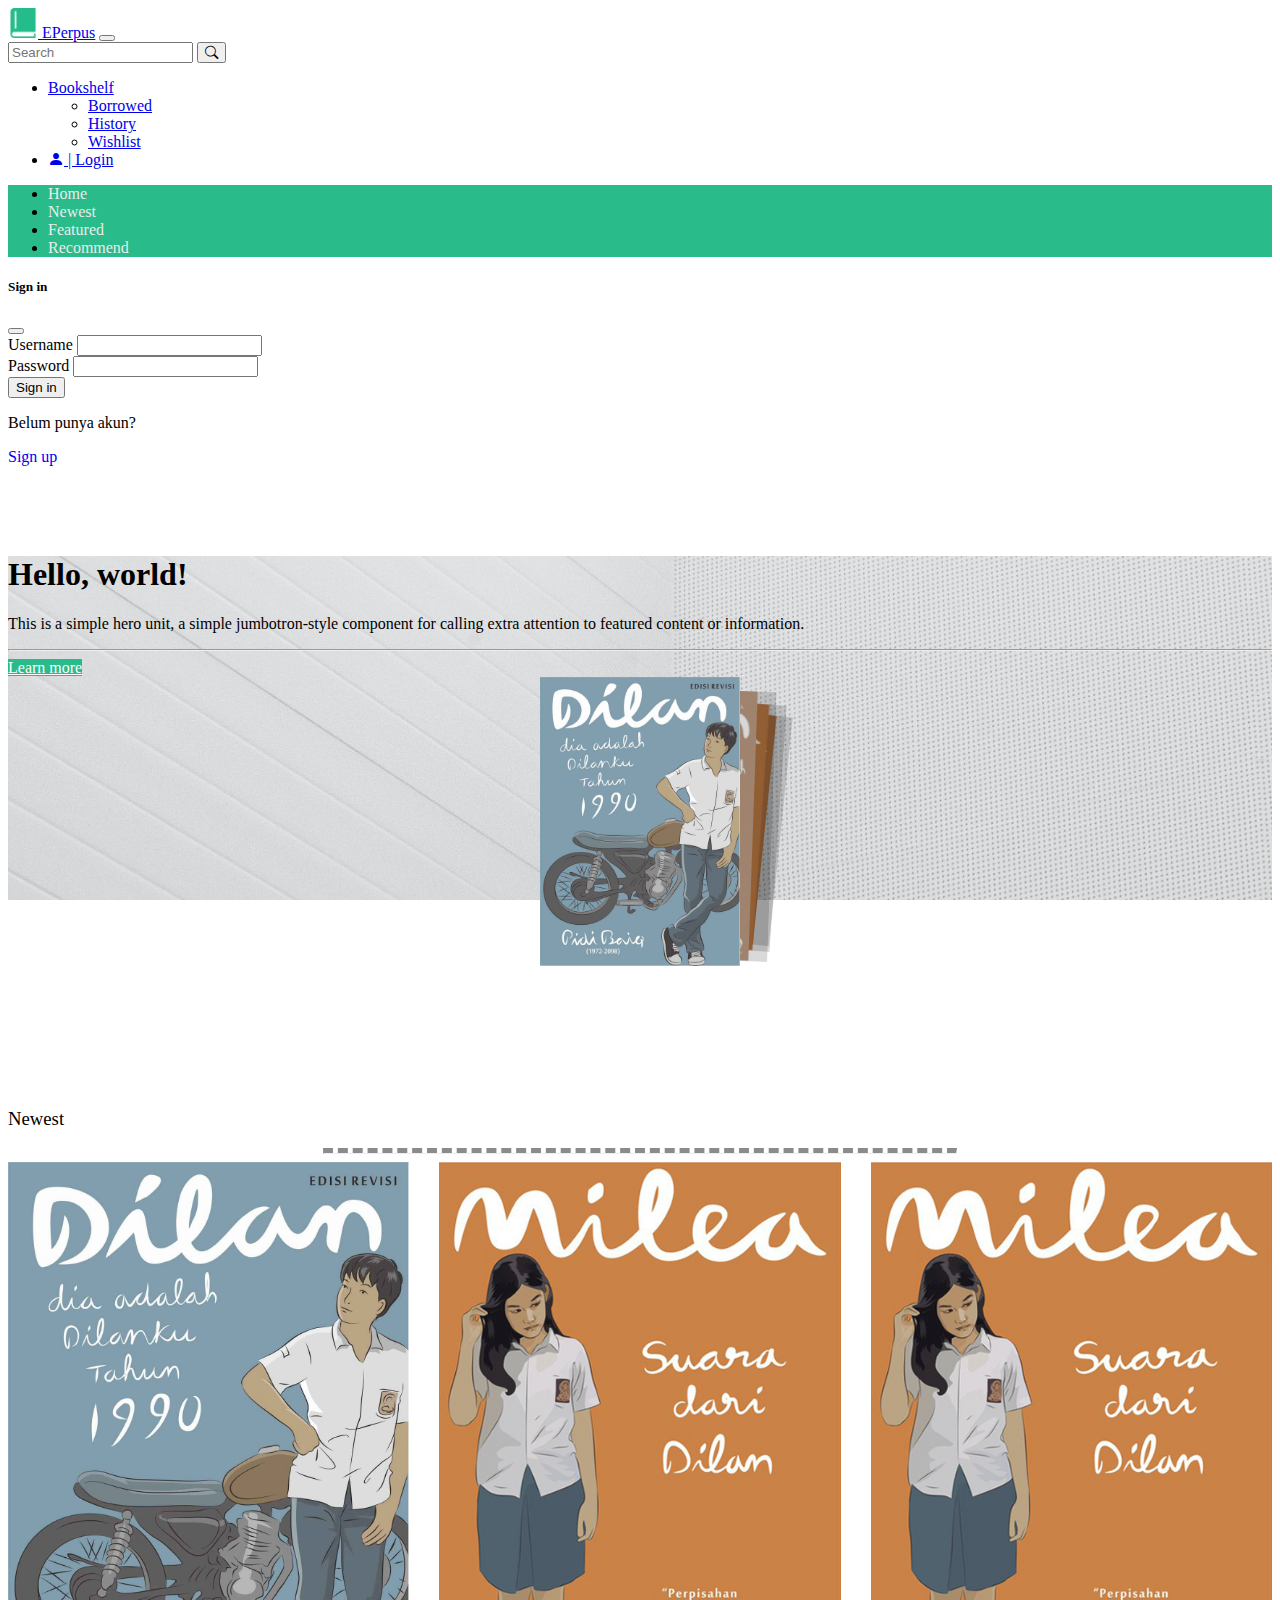
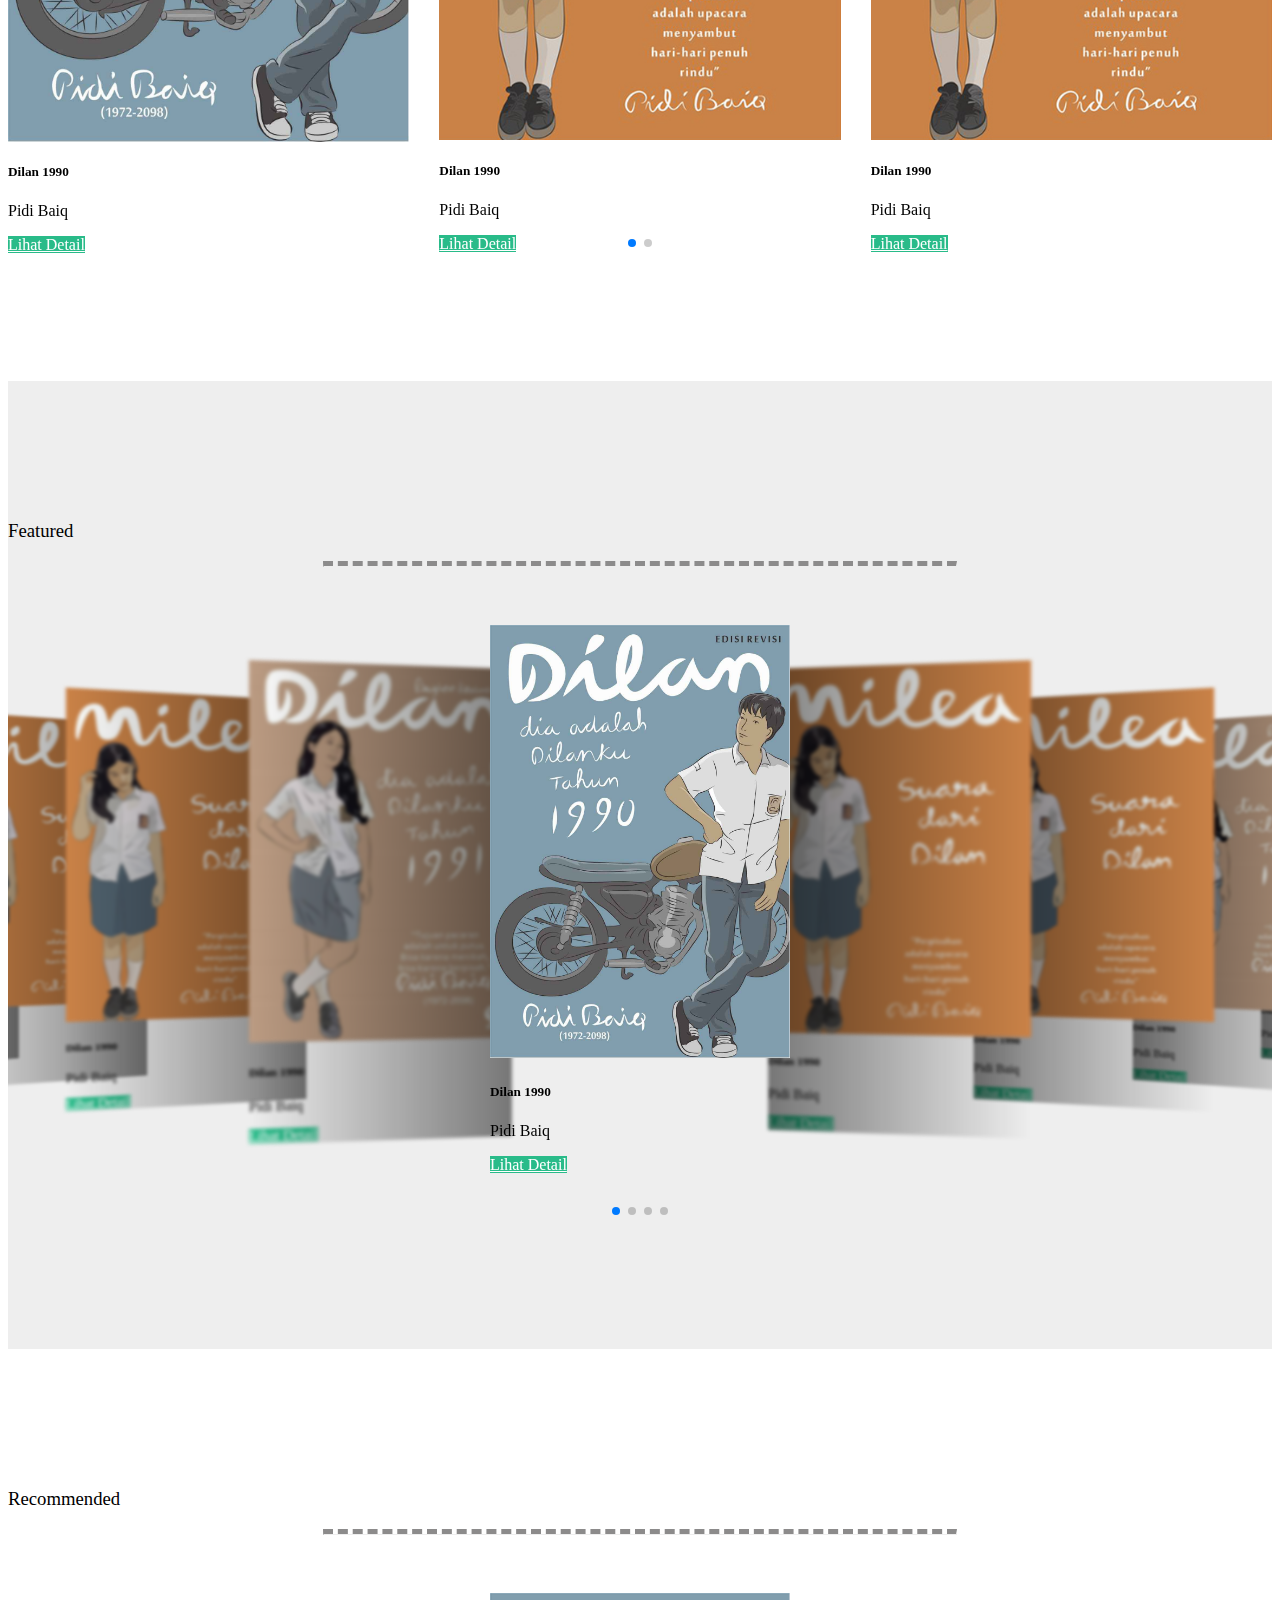
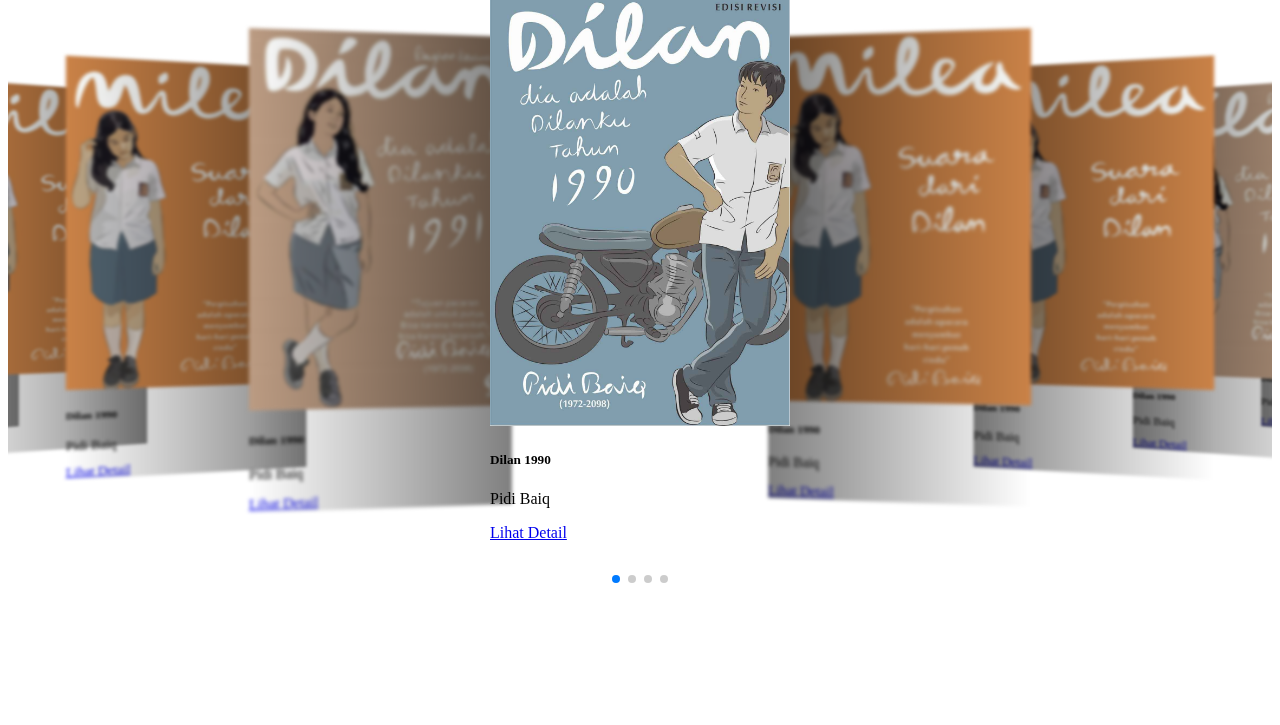
<file: index.html>
<!DOCTYPE html>
<html lang="en" id="home">
  <head>
    <!-- Required meta tags -->
    <meta charset="utf-8" />
    <meta name="viewport" content="width=device-width, initial-scale=1" />

    <!-- Bootstrap CSS -->
    <link href="https://cdn.jsdelivr.net/npm/bootstrap@5.0.2/dist/css/bootstrap.min.css" rel="stylesheet" integrity="sha384-EVSTQN3/azprG1Anm3QDgpJLIm9Nao0Yz1ztcQTwFspd3yD65VohhpuuCOmLASjC" crossorigin="anonymous" />
    <link rel="stylesheet" href="https://cdn.jsdelivr.net/npm/bootstrap-icons@1.8.1/font/bootstrap-icons.css" />
    <link rel="stylesheet" href="style.css" />
    <link rel="stylesheet" href="https://unpkg.com/swiper@8/swiper-bundle.min.css" />

    <title>Hello, world!</title>
  </head>
  <body>
    <!-- navbar -->
    <div class="navigation fixed-top">
      <nav class="navbar navbar-expand-lg navbar-light bg-light">
        <div class="container-fluid">
          <a class="navbar-brand" href="#">
            <img src="assets/icon/icon.png" alt="" width="30" class="d-inline-block align-text-top" />
            EPerpus</a
          >
          <button class="navbar-toggler" type="button" data-bs-toggle="collapse" data-bs-target="#navbarSupportedContent" aria-controls="navbarSupportedContent" aria-expanded="false" aria-label="Toggle navigation">
            <span class="navbar-toggler-icon"></span>
          </button>
          <div class="collapse navbar-collapse" id="navbarSupportedContent">
            <form class="d-flex ms-auto">
              <input class="form-control me-2" type="search" placeholder="Search" aria-label="Search" />
              <button class="btn btn-outline-success" type="submit"><i class="bi bi-search"></i></button>
            </form>
            <ul class="navbar-nav ms-auto mb-2 mb-lg-0">
              <li class="nav-item dropdown">
                <a class="nav-link dropdown-toggle" href="#" id="navbarDropdown" role="button" data-bs-toggle="dropdown" aria-expanded="false"> Bookshelf </a>
                <ul class="dropdown-menu mx-auto" aria-labelledby="navbarDropdown">
                  <li><a class="dropdown-item" href="pages/borrowed.html">Borrowed</a></li>
                  <li><a class="dropdown-item" href="#">History</a></li>
                  <li><a class="dropdown-item" href="#">Wishlist</a></li>
                </ul>
              </li>
              <li class="nav-item">
                <a class="nav-link" aria-current="page" data-bs-toggle="offcanvas" href="#loginSlider" role="button" aria-controls="offcanvasExample"> <i class="bi bi-person-fill"></i> | Login</a>
              </li>
            </ul>
          </div>
        </div>
      </nav>
      <ul class="nav justify-content-center" style="background-color: #29bb89">
        <li class="nav-item">
          <a class="nav-link" aria-current="page" href="#home">Home</a>
        </li>
        <li class="nav-item">
          <a class="nav-link" aria-current="page" href="#newest">Newest</a>
        </li>
        <li class="nav-item">
          <a class="nav-link" aria-current="page" href="#featured">Featured</a>
        </li>
        <li class="nav-item">
          <a class="nav-link" aria-current="page" href="#recommended">Recommend</a>
        </li>
      </ul>
    </div>
    <!-- end navbar -->

    <!-- loginSlider -->
    <div class="offcanvas offcanvas-end" tabindex="-1" id="loginSlider" aria-labelledby="offcanvasRightLabel">
      <div class="offcanvas-header">
        <h5 id="offcanvasRightLabel">Sign in</h5>
        <button type="button" class="btn-close text-reset" data-bs-dismiss="offcanvas" aria-label="Close"></button>
      </div>
      <div class="offcanvas-body">
        <form>
          <div class="mb-3">
            <label for="exampleInputEmail1" class="form-label">Username</label>
            <input type="email" class="form-control" id="exampleInputEmail1" aria-describedby="emailHelp" />
          </div>
          <div class="mb-3">
            <label for="exampleInputPassword1" class="form-label">Password</label>
            <input type="password" class="form-control" id="exampleInputPassword1" />
          </div>
          <div class="d-grid">
            <button type="submit" class="btn btn-success mb-3">Sign in</button>
          </div>
          <p class="text-center mb-3">Belum punya akun?</p>
          <p class="h5 text-center"><a href="#">Sign up</a></p>
        </form>
      </div>
    </div>
    <!-- end loginSlider -->

    <!-- jumbotron -->
    <section class="jumbotron px-5 py-5">
      <div class="row">
        <div class="col-md-7">
          <h1 class="display-4">Hello, world!</h1>
          <p class="lead">This is a simple hero unit, a simple jumbotron-style component for calling extra attention to featured content or information.</p>
          <hr class="my-4" />
          <div class="text-center">
            <a class="btn" href="#" role="button">Learn more</a>
          </div>
        </div>
        <div class="col-md">
          <div class="swiper mySwiper py-5">
            <div class="swiper-wrapper">
              <div class="swiper-slide"><img src="assets/img/book/Dilan-1990.jpg" alt="" class="rounded" /></div>
              <div class="swiper-slide"><img src="assets/img/book/Dilan-1991.jpg" alt="" class="rounded" /></div>
              <div class="swiper-slide"><img src="assets/img/book/Milea.jpg" alt="" class="rounded" /></div>
              <div class="swiper-slide"><img src="assets/img/book/Milea.jpg" alt="" class="rounded" /></div>
            </div>
            <div class="swiper-pagination"></div>
          </div>
        </div>
      </div>
    </section>
    <!-- end jumbotron -->

    <!-- newest -->
    <section class="newest my-2 shadow" id="newest">
      <div class="container">
        <h3 class="text-center mb-2"><span>Newest</span></h3>
        <hr class="mx-auto" />
        <div class="swiper newestSwiper py-4">
          <div class="swiper-wrapper">
            <div class="swiper-slide shadow">
              <div class="text-center">
                <div class="card">
                  <img src="assets/img/book/Dilan-1990.jpg" class="card-img-top" alt="..." />
                  <div class="card-body">
                    <h5 class="card-title">Dilan 1990</h5>
                    <p class="card-text">Pidi Baiq</p>
                    <a href="pages/detail.html" class="btn">Lihat Detail</a>
                  </div>
                </div>
              </div>
            </div>
            <div class="swiper-slide shadow">
              <div class="text-center">
                <div class="card">
                  <img src="assets/img/book/Milea.jpg" class="card-img-top" alt="..." />
                  <div class="card-body">
                    <h5 class="card-title">Dilan 1990</h5>
                    <p class="card-text">Pidi Baiq</p>
                    <a href="#" class="btn">Lihat Detail</a>
                  </div>
                </div>
              </div>
            </div>
            <div class="swiper-slide shadow">
              <div class="text-center">
                <div class="card">
                  <img src="assets/img/book/Milea.jpg" class="card-img-top" alt="..." />
                  <div class="card-body">
                    <h5 class="card-title">Dilan 1990</h5>
                    <p class="card-text">Pidi Baiq</p>
                    <a href="#" class="btn">Lihat Detail</a>
                  </div>
                </div>
              </div>
            </div>
            <div class="swiper-slide">
              <div class="text-center">
                <div class="card">
                  <img src="assets/img/book/Dilan-1991.jpg" class="card-img-top" alt="..." />
                  <div class="card-body">
                    <h5 class="card-title">Dilan 1990</h5>
                    <p class="card-text">Pidi Baiq</p>
                    <a href="#" class="btn">Lihat Detail</a>
                  </div>
                </div>
              </div>
            </div>
          </div>
          <div class="swiper-pagination"></div>
        </div>
      </div>
    </section>
    <!-- end newest -->

    <!-- featured -->
    <section class="featured my-2" id="featured">
      <div class="container">
        <h3 class="text-center mb-2"><span>Featured</span></h3>
        <hr class="mx-auto" />
        <div class="swiper featuredSwiper py-4">
          <div class="swiper-wrapper">
            <div class="swiper-slide shadow">
              <div class="text-center">
                <div class="card">
                  <img src="assets/img/book/Dilan-1990.jpg" class="card-img-top" alt="..." />
                  <div class="card-body">
                    <h5 class="card-title">Dilan 1990</h5>
                    <p class="card-text">Pidi Baiq</p>
                    <a href="#" class="btn">Lihat Detail</a>
                  </div>
                </div>
              </div>
            </div>
            <div class="swiper-slide shadow">
              <div class="text-center">
                <div class="card">
                  <img src="assets/img/book/Milea.jpg" class="card-img-top" alt="..." />
                  <div class="card-body">
                    <h5 class="card-title">Dilan 1990</h5>
                    <p class="card-text">Pidi Baiq</p>
                    <a href="#" class="btn">Lihat Detail</a>
                  </div>
                </div>
              </div>
            </div>
            <div class="swiper-slide shadow">
              <div class="text-center">
                <div class="card">
                  <img src="assets/img/book/Milea.jpg" class="card-img-top" alt="..." />
                  <div class="card-body">
                    <h5 class="card-title">Dilan 1990</h5>
                    <p class="card-text">Pidi Baiq</p>
                    <a href="#" class="btn">Lihat Detail</a>
                  </div>
                </div>
              </div>
            </div>
            <div class="swiper-slide">
              <div class="text-center">
                <div class="card">
                  <img src="assets/img/book/Dilan-1991.jpg" class="card-img-top" alt="..." />
                  <div class="card-body">
                    <h5 class="card-title">Dilan 1990</h5>
                    <p class="card-text">Pidi Baiq</p>
                    <a href="#" class="btn">Lihat Detail</a>
                  </div>
                </div>
              </div>
            </div>
          </div>
          <div class="swiper-pagination"></div>
        </div>
      </div>
    </section>
    <!-- end featured -->

    <!-- recommended -->
    <section class="recommended my-2" id="recommended">
      <div class="container">
        <h3 class="text-center mb-2"><span>Recommended</span></h3>
        <hr class="mx-auto" />
        <div class="swiper featuredSwiper py-4">
          <div class="swiper-wrapper">
            <div class="swiper-slide shadow">
              <div class="text-center">
                <div class="card">
                  <img src="assets/img/book/Dilan-1990.jpg" class="card-img-top" alt="..." />
                  <div class="card-body">
                    <h5 class="card-title">Dilan 1990</h5>
                    <p class="card-text">Pidi Baiq</p>
                    <a href="#" class="btn">Lihat Detail</a>
                  </div>
                </div>
              </div>
            </div>
            <div class="swiper-slide shadow">
              <div class="text-center">
                <div class="card">
                  <img src="assets/img/book/Milea.jpg" class="card-img-top" alt="..." />
                  <div class="card-body">
                    <h5 class="card-title">Dilan 1990</h5>
                    <p class="card-text">Pidi Baiq</p>
                    <a href="#" class="btn">Lihat Detail</a>
                  </div>
                </div>
              </div>
            </div>
            <div class="swiper-slide shadow">
              <div class="text-center">
                <div class="card">
                  <img src="assets/img/book/Milea.jpg" class="card-img-top" alt="..." />
                  <div class="card-body">
                    <h5 class="card-title">Dilan 1990</h5>
                    <p class="card-text">Pidi Baiq</p>
                    <a href="#" class="btn">Lihat Detail</a>
                  </div>
                </div>
              </div>
            </div>
            <div class="swiper-slide">
              <div class="text-center">
                <div class="card">
                  <img src="assets/img/book/Dilan-1991.jpg" class="card-img-top" alt="..." />
                  <div class="card-body">
                    <h5 class="card-title">Dilan 1990</h5>
                    <p class="card-text">Pidi Baiq</p>
                    <a href="#" class="btn">Lihat Detail</a>
                  </div>
                </div>
              </div>
            </div>
          </div>
          <div class="swiper-pagination"></div>
        </div>
      </div>
    </section>
    <!-- end recomended -->

    <!-- Optional JavaScript; choose one of the two! -->

    <!-- Option 1: Bootstrap Bundle with Popper -->
    <script src="https://cdn.jsdelivr.net/npm/bootstrap@5.0.2/dist/js/bootstrap.bundle.min.js" integrity="sha384-MrcW6ZMFYlzcLA8Nl+NtUVF0sA7MsXsP1UyJoMp4YLEuNSfAP+JcXn/tWtIaxVXM" crossorigin="anonymous"></script>
    <script src="https://unpkg.com/swiper@8/swiper-bundle.min.js"></script>
    <!-- Initialize Swiper -->
    <script>
      var swiper = new Swiper(".mySwiper", {
        effect: "cards",
        grabCursor: true,
      });
      var swiper = new Swiper(".newestSwiper", {
        slidesPerView: 3,
        spaceBetween: 30,
        freeMode: true,
        pagination: {
          el: ".swiper-pagination",
          clickable: true,
        },
      });
      var swiper = new Swiper(".featuredSwiper", {
        effect: "coverflow",
        grabCursor: true,
        centeredSlides: true,
        slidesPerView: "auto",
        loop: true,
        coverflowEffect: {
          rotate: 5,
          stretch: 0,
          depth: 100,
          modifier: 2,
          slideShadows: true,
        },
        pagination: {
          el: ".swiper-pagination",
        },
      });
    </script>

    <!-- Option 2: Separate Popper and Bootstrap JS -->
    <!--
    <script src="https://cdn.jsdelivr.net/npm/@popperjs/core@2.9.2/dist/umd/popper.min.js" integrity="sha384-IQsoLXl5PILFhosVNubq5LC7Qb9DXgDA9i+tQ8Zj3iwWAwPtgFTxbJ8NT4GN1R8p" crossorigin="anonymous"></script>
    <script src="https://cdn.jsdelivr.net/npm/bootstrap@5.0.2/dist/js/bootstrap.min.js" integrity="sha384-cVKIPhGWiC2Al4u+LWgxfKTRIcfu0JTxR+EQDz/bgldoEyl4H0zUF0QKbrJ0EcQF" crossorigin="anonymous"></script>
    -->
  </body>
</html>
</file>
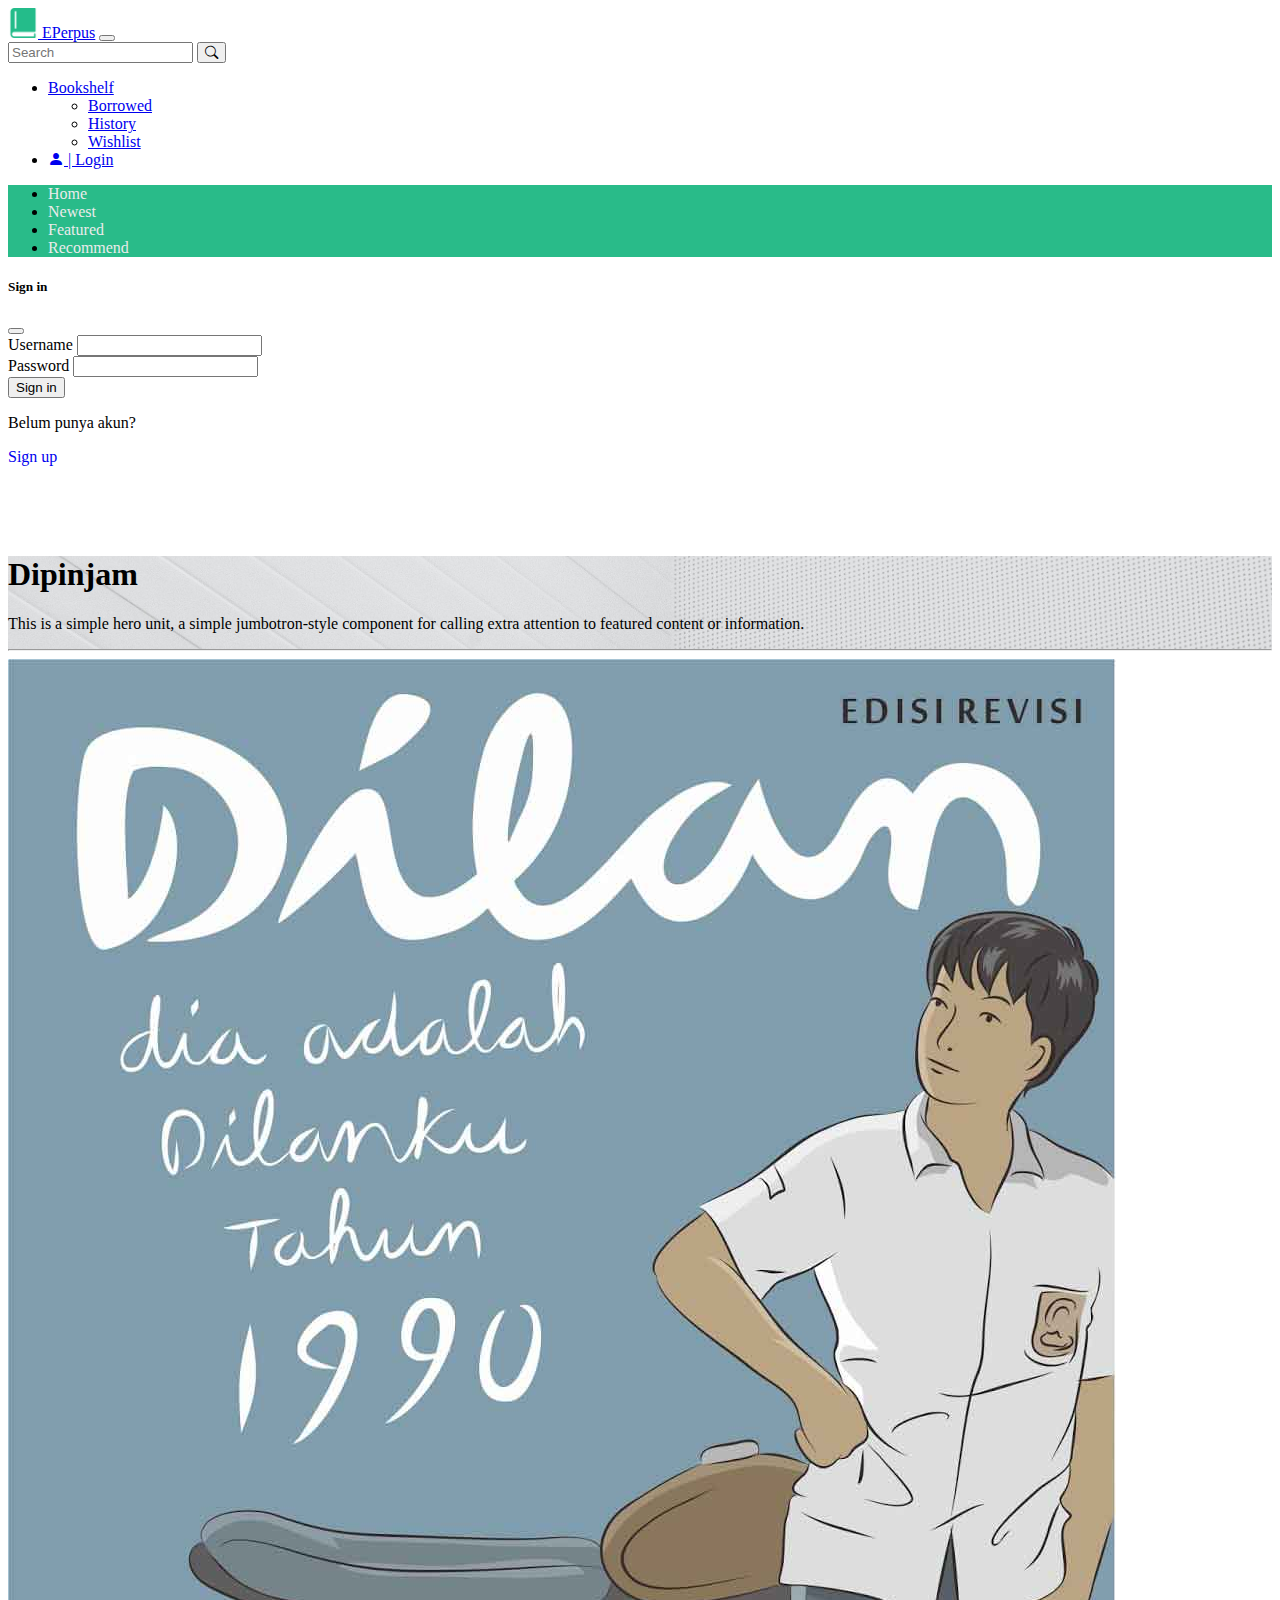
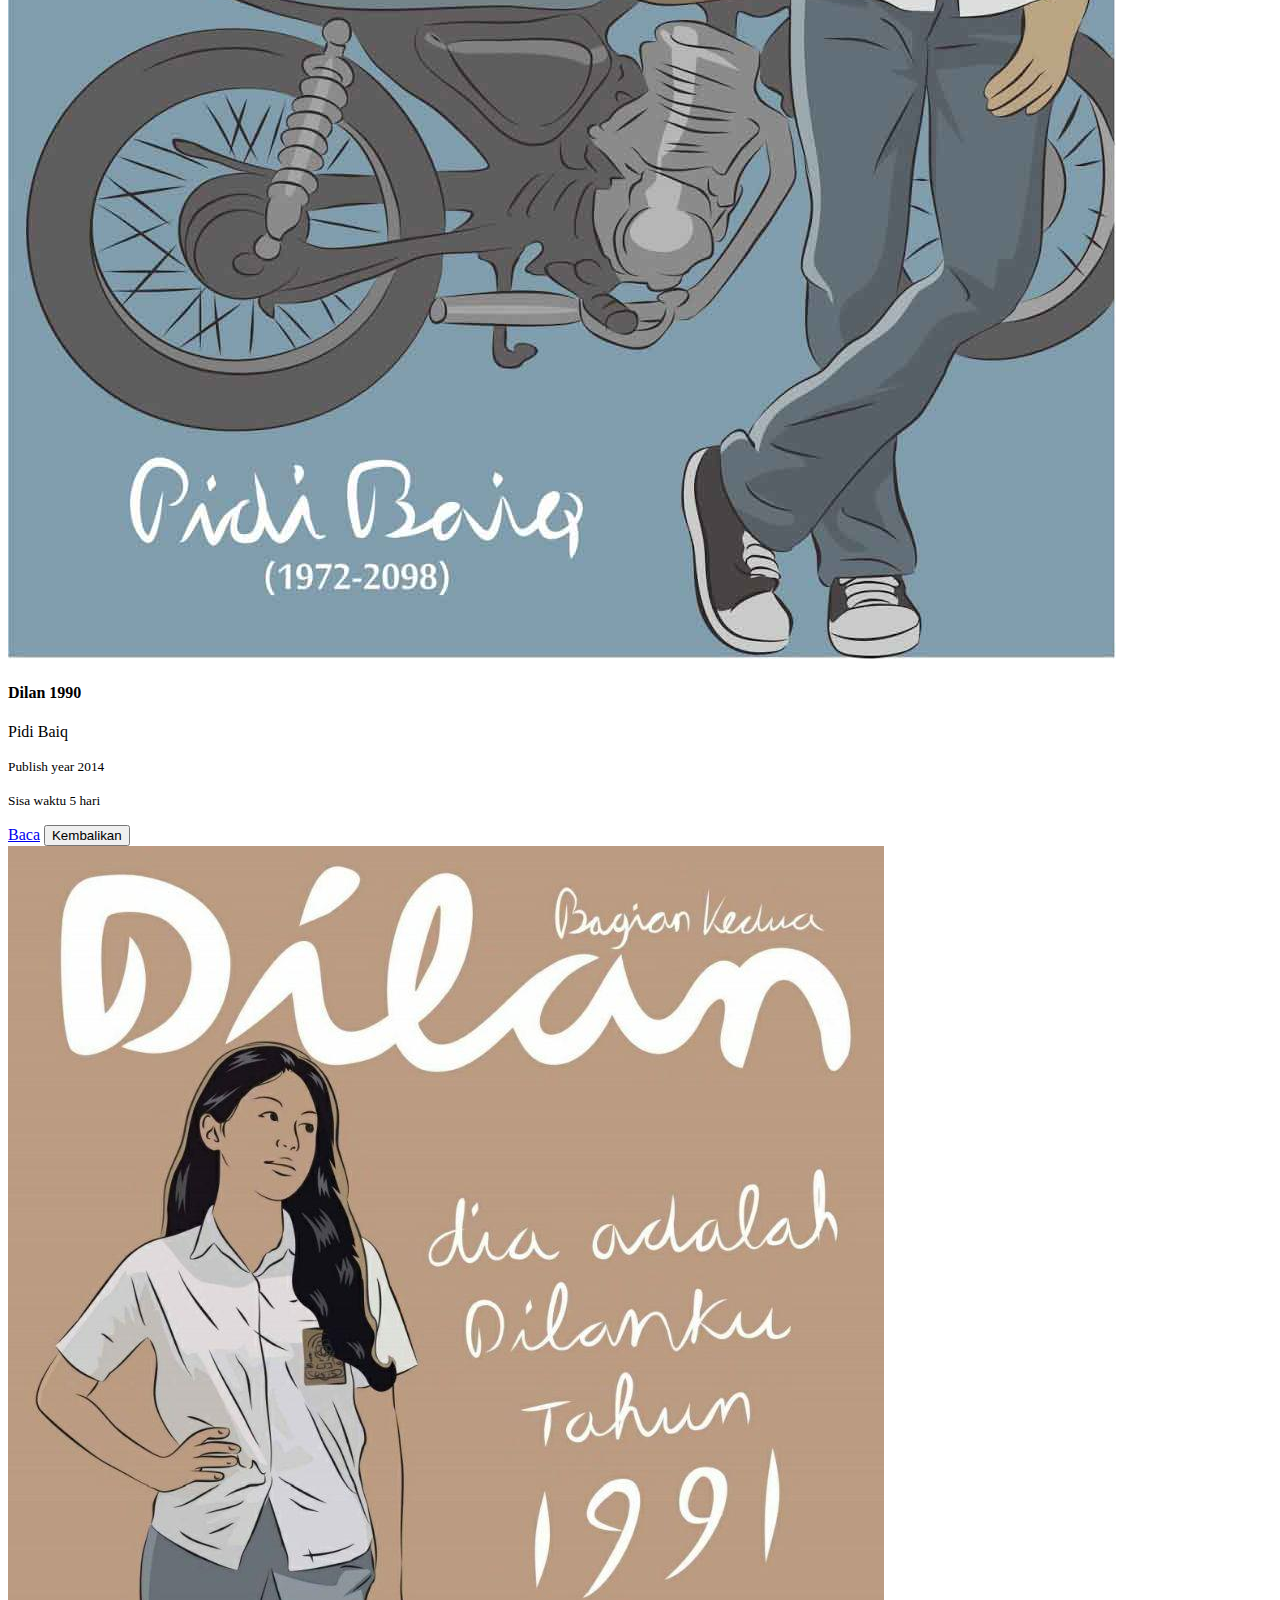
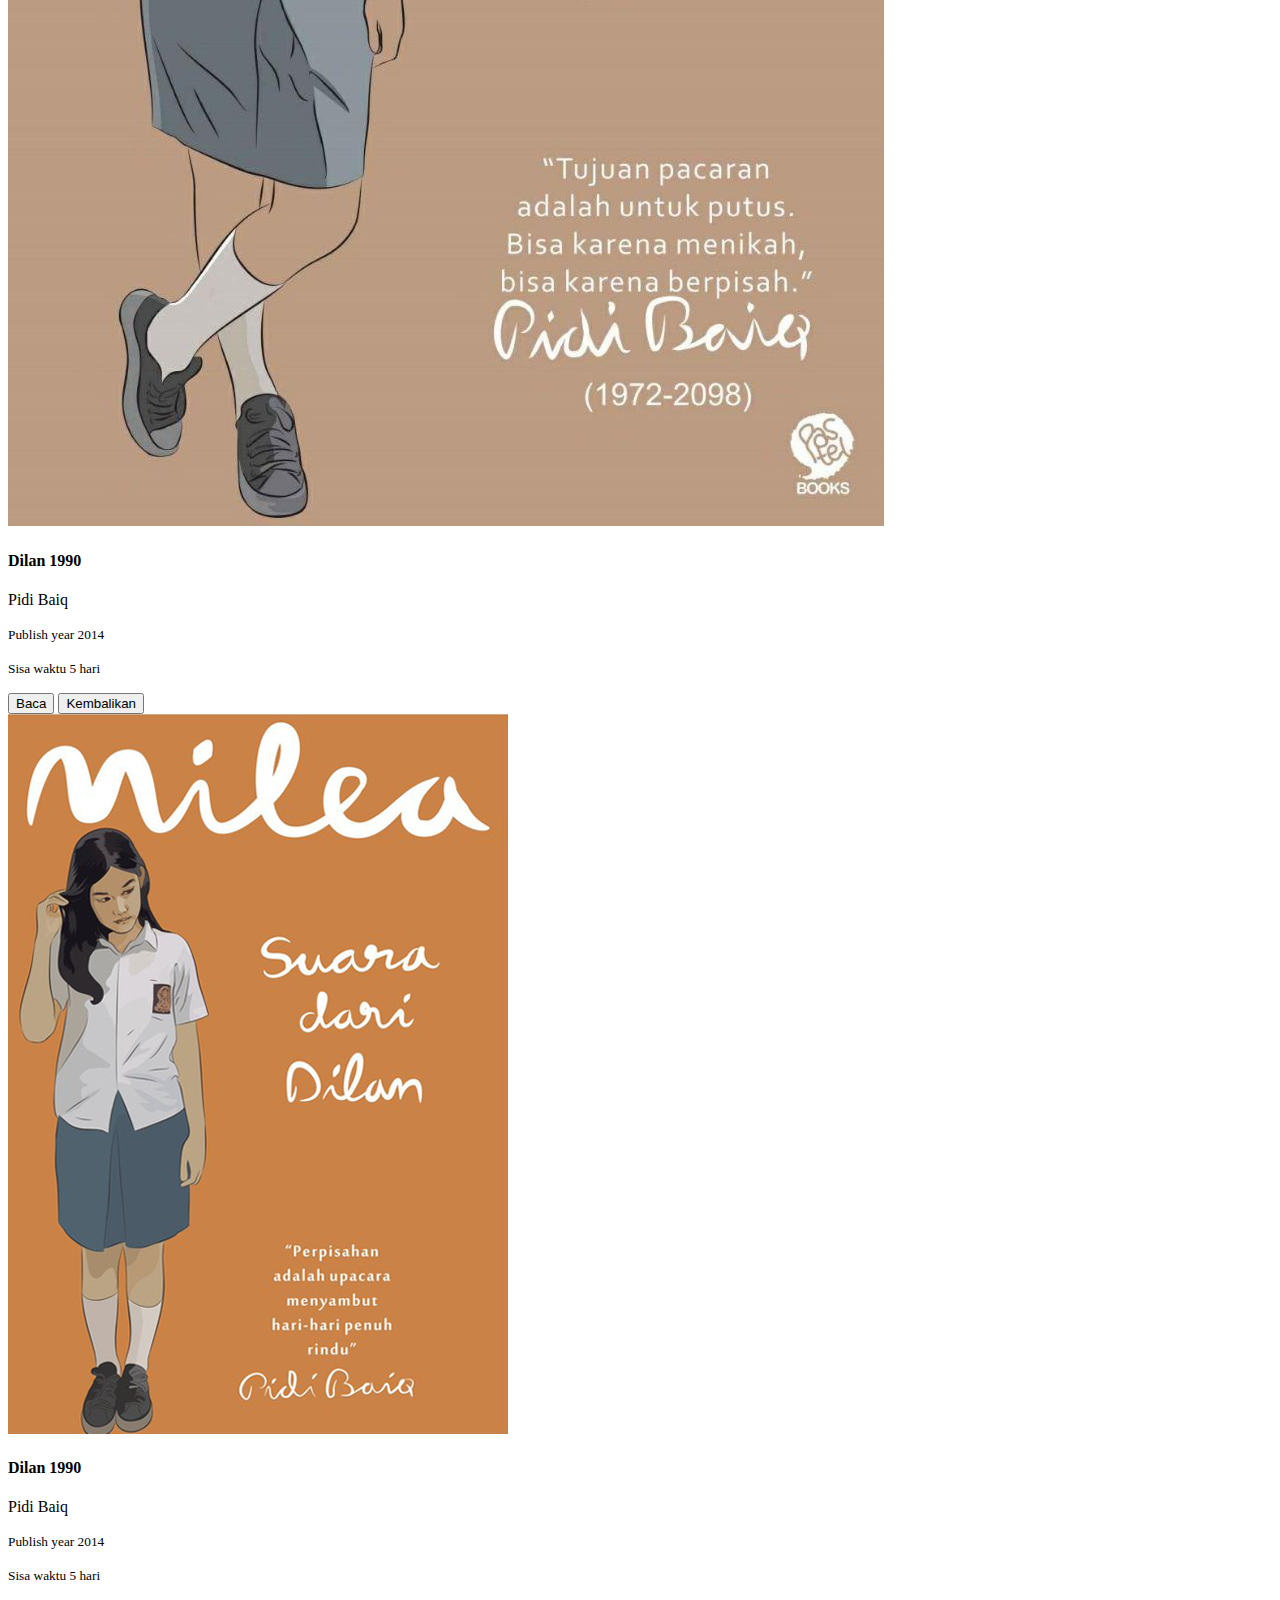
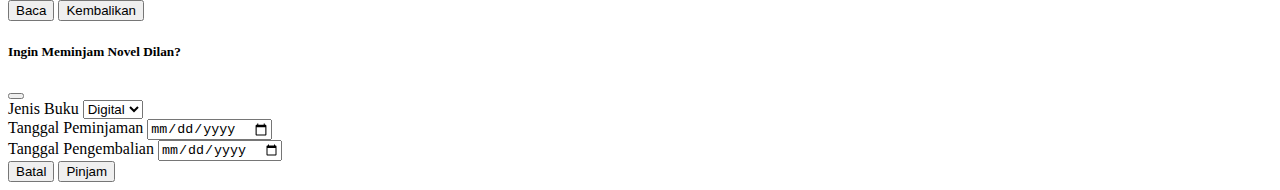
<file: pages/borrowed.html>
<!DOCTYPE html>
<html lang="en" id="home">
  <head>
    <!-- Required meta tags -->
    <meta charset="utf-8" />
    <meta name="viewport" content="width=device-width, initial-scale=1" />

    <!-- Bootstrap CSS -->
    <link href="https://cdn.jsdelivr.net/npm/bootstrap@5.0.2/dist/css/bootstrap.min.css" rel="stylesheet" integrity="sha384-EVSTQN3/azprG1Anm3QDgpJLIm9Nao0Yz1ztcQTwFspd3yD65VohhpuuCOmLASjC" crossorigin="anonymous" />
    <link rel="stylesheet" href="https://cdn.jsdelivr.net/npm/bootstrap-icons@1.8.1/font/bootstrap-icons.css" />
    <link rel="stylesheet" href="../style.css" />
    <link rel="stylesheet" href="https://unpkg.com/swiper@8/swiper-bundle.min.css" />

    <title>Hello, world!</title>
  </head>
  <body>
    <!-- navbar -->
    <div class="navigation fixed-top">
      <nav class="navbar navbar-expand-lg navbar-light bg-light">
        <div class="container-fluid">
          <a class="navbar-brand" href="#">
            <img src="../assets/icon/icon.png" alt="" width="30" class="d-inline-block align-text-top" />
            EPerpus</a
          >
          <button class="navbar-toggler" type="button" data-bs-toggle="collapse" data-bs-target="#navbarSupportedContent" aria-controls="navbarSupportedContent" aria-expanded="false" aria-label="Toggle navigation">
            <span class="navbar-toggler-icon"></span>
          </button>
          <div class="collapse navbar-collapse" id="navbarSupportedContent">
            <form class="d-flex ms-auto">
              <input class="form-control me-2" type="search" placeholder="Search" aria-label="Search" />
              <button class="btn btn-outline-success" type="submit"><i class="bi bi-search"></i></button>
            </form>
            <ul class="navbar-nav ms-auto mb-2 mb-lg-0">
              <li class="nav-item dropdown">
                <a class="nav-link dropdown-toggle" href="#" id="navbarDropdown" role="button" data-bs-toggle="dropdown" aria-expanded="false"> Bookshelf </a>
                <ul class="dropdown-menu mx-auto" aria-labelledby="navbarDropdown">
                  <li><a class="dropdown-item" href="borrowed.html">Borrowed</a></li>
                  <li><a class="dropdown-item" href="#">History</a></li>
                  <li><a class="dropdown-item" href="#">Wishlist</a></li>
                </ul>
              </li>
              <li class="nav-item">
                <a class="nav-link" aria-current="page" data-bs-toggle="offcanvas" href="#loginSlider" role="button" aria-controls="offcanvasExample"> <i class="bi bi-person-fill"></i> | Login</a>
              </li>
            </ul>
          </div>
        </div>
      </nav>
      <ul class="nav justify-content-center" style="background-color: #29bb89">
        <li class="nav-item">
          <a class="nav-link" aria-current="page" href="../index.html#home">Home</a>
        </li>
        <li class="nav-item">
          <a class="nav-link" aria-current="page" href="../index.html#newest">Newest</a>
        </li>
        <li class="nav-item">
          <a class="nav-link" aria-current="page" href="../index.html#featured">Featured</a>
        </li>
        <li class="nav-item">
          <a class="nav-link" aria-current="page" href="../index.html#recommended">Recommend</a>
        </li>
      </ul>
    </div>
    <!-- end navbar -->

    <!-- loginSlider -->
    <div class="offcanvas offcanvas-end" tabindex="-1" id="loginSlider" aria-labelledby="offcanvasRightLabel">
      <div class="offcanvas-header">
        <h5 id="offcanvasRightLabel">Sign in</h5>
        <button type="button" class="btn-close text-reset" data-bs-dismiss="offcanvas" aria-label="Close"></button>
      </div>
      <div class="offcanvas-body">
        <form>
          <div class="mb-3">
            <label for="exampleInputEmail1" class="form-label">Username</label>
            <input type="email" class="form-control" id="exampleInputEmail1" aria-describedby="emailHelp" />
          </div>
          <div class="mb-3">
            <label for="exampleInputPassword1" class="form-label">Password</label>
            <input type="password" class="form-control" id="exampleInputPassword1" />
          </div>
          <div class="d-grid">
            <button type="submit" class="btn btn-success mb-3">Sign in</button>
          </div>
          <p class="text-center mb-3">Belum punya akun?</p>
          <p class="h5 text-center"><a href="#">Sign up</a></p>
        </form>
      </div>
    </div>
    <!-- end loginSlider -->

    <!-- jumbotron -->
    <section class="jumbotron px-5 py-5">
      <h1 class="display-4">Dipinjam</h1>
      <p class="lead">This is a simple hero unit, a simple jumbotron-style component for calling extra attention to featured content or information.</p>
      <hr class="my-4" />
    </section>
    <!-- end jumbotron -->

    <!-- borrowed -->
    <!-- end borrowed -->
    <section class="borrowed my-5">
      <div class="container">
        <div class="row justify-content-center">
          <div class="card mb-3 mx-2" style="max-width: 500px">
            <div class="row g-0">
              <div class="col-md-4">
                <img src="../assets/img/book/Dilan-1990.jpg" class="img-fluid rounded-start" alt="..." />
              </div>
              <div class="col-md-8">
                <div class="card-body">
                  <h4 class="card-title">Dilan 1990</h4>
                  <p class="card-text h5">Pidi Baiq</p>
                  <p class="card-text"><small class="text-muted">Publish year 2014</small></p>
                  <p class="card-text"><small class="text-muted">Sisa waktu 5 hari</small></p>
                  <a href="../assets/pdf/pidi-baiq-dilan-1.pdf" class="btn btn-primary">Baca</a>
                  <button class="btn btn-danger">Kembalikan</button>
                </div>
              </div>
            </div>
          </div>
          <div class="card mb-3 mx-2" style="max-width: 500px">
            <div class="row g-0">
              <div class="col-md-4">
                <img src="../assets/img/book/Dilan-1991.jpg" class="img-fluid rounded-start" alt="..." />
              </div>
              <div class="col-md-8">
                <div class="card-body">
                  <h4 class="card-title">Dilan 1990</h4>
                  <p class="card-text h5">Pidi Baiq</p>
                  <p class="card-text"><small class="text-muted">Publish year 2014</small></p>
                  <p class="card-text"><small class="text-muted">Sisa waktu 5 hari</small></p>
                  <button class="btn btn-primary">Baca</button>
                  <button class="btn btn-danger">Kembalikan</button>
                </div>
              </div>
            </div>
          </div>
          <div class="card mb-3 mx-2" style="max-width: 500px">
            <div class="row g-0">
              <div class="col-md-4">
                <img src="../assets/img/book/Milea.jpg" class="img-fluid rounded-start" alt="..." />
              </div>
              <div class="col-md-8">
                <div class="card-body">
                  <h4 class="card-title">Dilan 1990</h4>
                  <p class="card-text h5">Pidi Baiq</p>
                  <p class="card-text"><small class="text-muted">Publish year 2014</small></p>
                  <p class="card-text"><small class="text-muted">Sisa waktu 5 hari</small></p>
                  <button class="btn btn-primary">Baca</button>
                  <button class="btn btn-danger">Kembalikan</button>
                </div>
              </div>
            </div>
          </div>
        </div>
      </div>
    </section>
    <!-- Modal pinjam -->
    <div class="modal fade" tabindex="-1" id="pinjamModal" tabindex="-1" aria-labelledby="exampleModalLabel" aria-hidden="true">
      <div class="modal-dialog">
        <div class="modal-content">
          <div class="modal-header">
            <h5 class="modal-title">Ingin Meminjam Novel Dilan?</h5>
            <button type="button" class="btn-close" data-bs-dismiss="modal" aria-label="Close"></button>
          </div>
          <form action="" method="post">
            <div class="modal-body">
              <div class="mb-3">
                <label for="tglPeminjaman" class="form-label">Jenis Buku</label>
                <select class="form-select" aria-label="Default select example" id="pilihPeminjaman">
                  <option value="Digital">Digital</option>
                  <option value="Fisik">Fisik</option>
                </select>
              </div>
              <div class="mb-3">
                <label for="tglPeminjaman" class="form-label">Tanggal Peminjaman</label>
                <input type="date" class="form-control" id="tglPeminjaman" aria-describedby="emailHelp" />
              </div>
              <div class="mb-3">
                <label for="tglPengembalian" class="form-label">Tanggal Pengembalian</label>
                <input type="date" class="form-control" id="tglPengembalian" aria-describedby="emailHelp" />
              </div>
            </div>
            <div class="modal-footer">
              <button type="button" class="btn btn-secondary" data-bs-dismiss="modal">Batal</button>
              <button type="button" class="btn btn-primary">Pinjam</button>
            </div>
          </form>
        </div>
      </div>
    </div>
    <!-- end -->

    <!-- Optional JavaScript; choose one of the two! -->

    <!-- Option 1: Bootstrap Bundle with Popper -->
    <script src="https://cdn.jsdelivr.net/npm/bootstrap@5.0.2/dist/js/bootstrap.bundle.min.js" integrity="sha384-MrcW6ZMFYlzcLA8Nl+NtUVF0sA7MsXsP1UyJoMp4YLEuNSfAP+JcXn/tWtIaxVXM" crossorigin="anonymous"></script>
    <script src="https://unpkg.com/swiper@8/swiper-bundle.min.js"></script>
    <!-- Initialize Swiper -->
    <!-- Option 2: Separate Popper and Bootstrap JS -->
    <!--
    <script src="https://cdn.jsdelivr.net/npm/@popperjs/core@2.9.2/dist/umd/popper.min.js" integrity="sha384-IQsoLXl5PILFhosVNubq5LC7Qb9DXgDA9i+tQ8Zj3iwWAwPtgFTxbJ8NT4GN1R8p" crossorigin="anonymous"></script>
    <script src="https://cdn.jsdelivr.net/npm/bootstrap@5.0.2/dist/js/bootstrap.min.js" integrity="sha384-cVKIPhGWiC2Al4u+LWgxfKTRIcfu0JTxR+EQDz/bgldoEyl4H0zUF0QKbrJ0EcQF" crossorigin="anonymous"></script>
    -->
  </body>
</html>
</file>
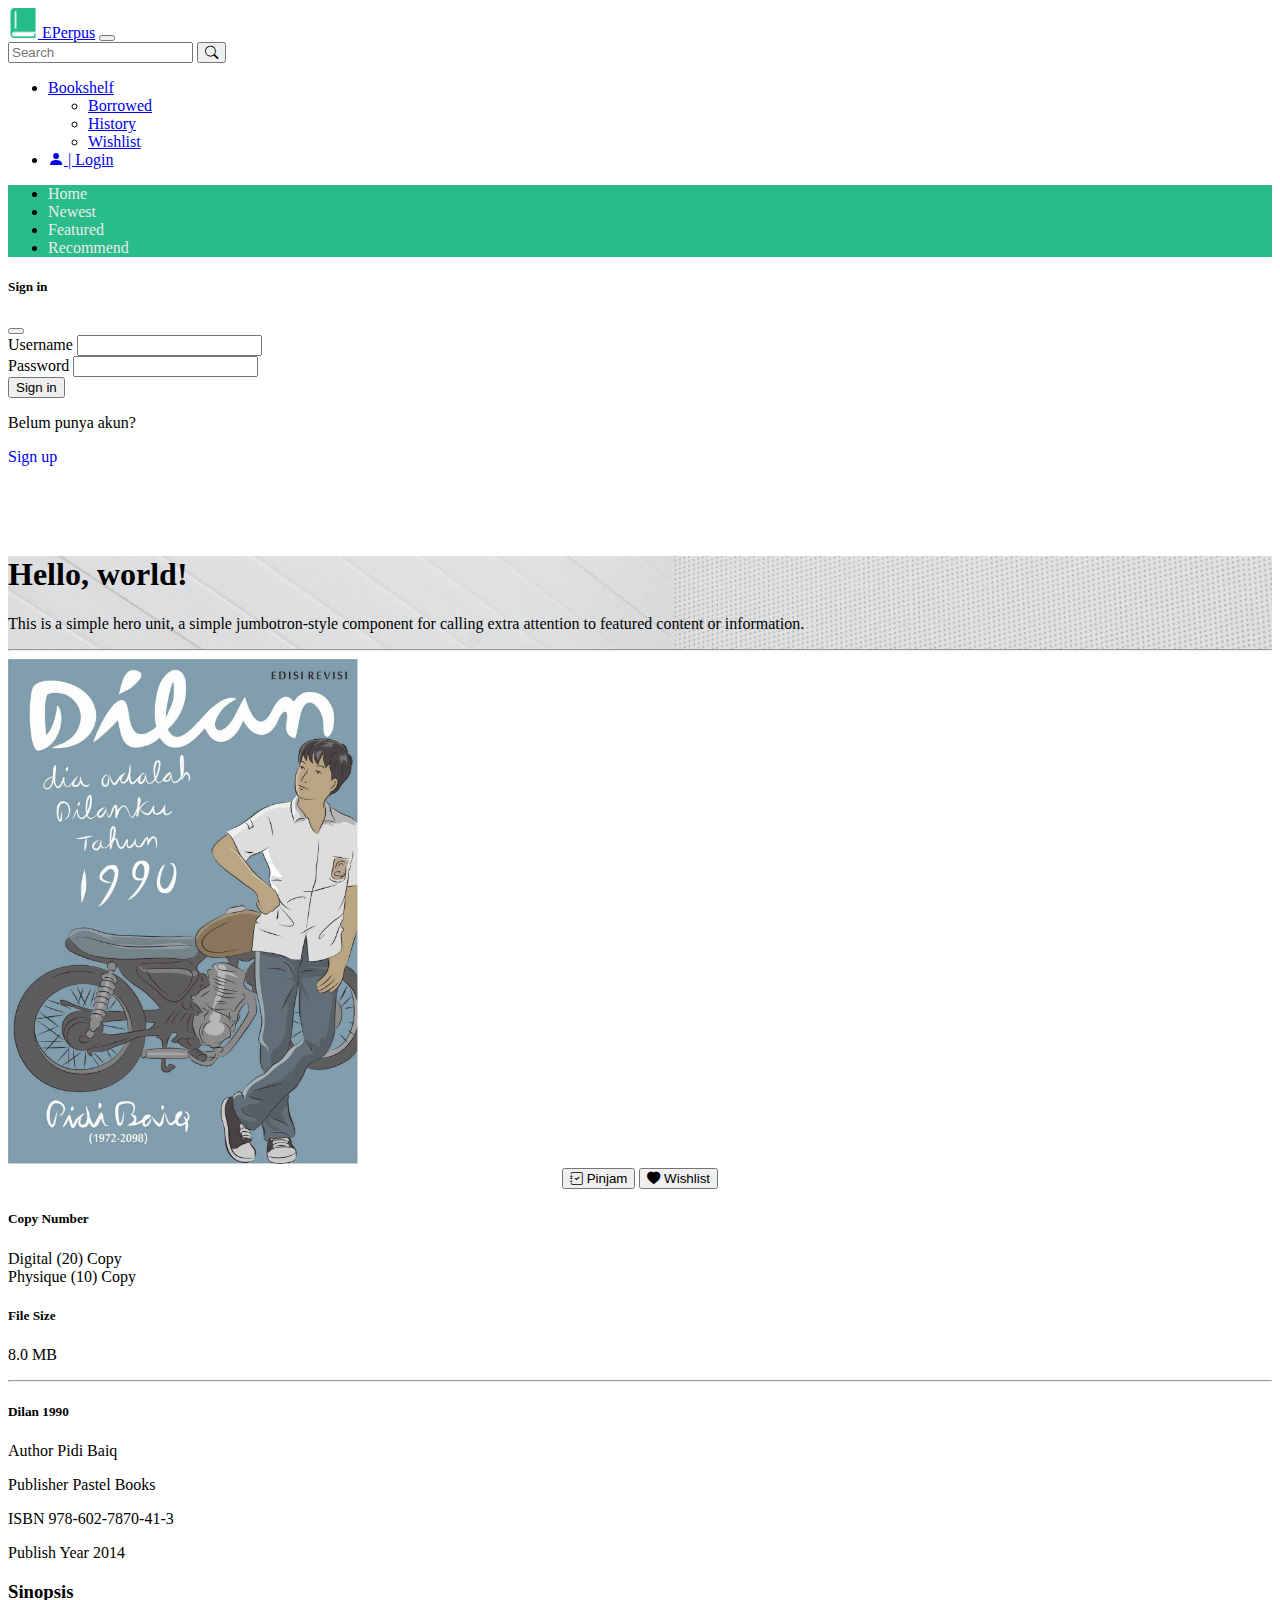
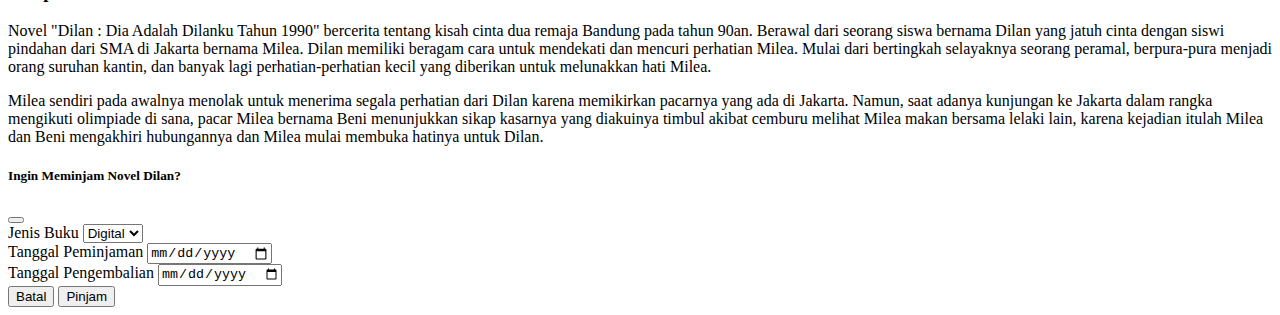
<file: pages/detail.html>
<!DOCTYPE html>
<html lang="en" id="home">
  <head>
    <!-- Required meta tags -->
    <meta charset="utf-8" />
    <meta name="viewport" content="width=device-width, initial-scale=1" />

    <!-- Bootstrap CSS -->
    <link href="https://cdn.jsdelivr.net/npm/bootstrap@5.0.2/dist/css/bootstrap.min.css" rel="stylesheet" integrity="sha384-EVSTQN3/azprG1Anm3QDgpJLIm9Nao0Yz1ztcQTwFspd3yD65VohhpuuCOmLASjC" crossorigin="anonymous" />
    <link rel="stylesheet" href="https://cdn.jsdelivr.net/npm/bootstrap-icons@1.8.1/font/bootstrap-icons.css" />
    <link rel="stylesheet" href="../style.css" />
    <link rel="stylesheet" href="https://unpkg.com/swiper@8/swiper-bundle.min.css" />

    <title>Hello, world!</title>
  </head>
  <body>
    <!-- navbar -->
    <div class="navigation fixed-top">
      <nav class="navbar navbar-expand-lg navbar-light bg-light">
        <div class="container-fluid">
          <a class="navbar-brand" href="#">
            <img src="../assets/icon/icon.png" alt="" width="30" class="d-inline-block align-text-top" />
            EPerpus</a
          >
          <button class="navbar-toggler" type="button" data-bs-toggle="collapse" data-bs-target="#navbarSupportedContent" aria-controls="navbarSupportedContent" aria-expanded="false" aria-label="Toggle navigation">
            <span class="navbar-toggler-icon"></span>
          </button>
          <div class="collapse navbar-collapse" id="navbarSupportedContent">
            <form class="d-flex ms-auto">
              <input class="form-control me-2" type="search" placeholder="Search" aria-label="Search" />
              <button class="btn btn-outline-success" type="submit"><i class="bi bi-search"></i></button>
            </form>
            <ul class="navbar-nav ms-auto mb-2 mb-lg-0">
              <li class="nav-item dropdown">
                <a class="nav-link dropdown-toggle" href="#" id="navbarDropdown" role="button" data-bs-toggle="dropdown" aria-expanded="false"> Bookshelf </a>
                <ul class="dropdown-menu mx-auto" aria-labelledby="navbarDropdown">
                  <li><a class="dropdown-item" href="#">Borrowed</a></li>
                  <li><a class="dropdown-item" href="#">History</a></li>
                  <li><a class="dropdown-item" href="#">Wishlist</a></li>
                </ul>
              </li>
              <li class="nav-item">
                <a class="nav-link" aria-current="page" data-bs-toggle="offcanvas" href="#loginSlider" role="button" aria-controls="offcanvasExample"> <i class="bi bi-person-fill"></i> | Login</a>
              </li>
            </ul>
          </div>
        </div>
      </nav>
      <ul class="nav justify-content-center" style="background-color: #29bb89">
        <li class="nav-item">
          <a class="nav-link" aria-current="page" href="../index.html#home">Home</a>
        </li>
        <li class="nav-item">
          <a class="nav-link" aria-current="page" href="../index.html#newest">Newest</a>
        </li>
        <li class="nav-item">
          <a class="nav-link" aria-current="page" href="../index.html#featured">Featured</a>
        </li>
        <li class="nav-item">
          <a class="nav-link" aria-current="page" href="../index.html#recommended">Recommend</a>
        </li>
      </ul>
    </div>
    <!-- end navbar -->

    <!-- loginSlider -->
    <div class="offcanvas offcanvas-end" tabindex="-1" id="loginSlider" aria-labelledby="offcanvasRightLabel">
      <div class="offcanvas-header">
        <h5 id="offcanvasRightLabel">Sign in</h5>
        <button type="button" class="btn-close text-reset" data-bs-dismiss="offcanvas" aria-label="Close"></button>
      </div>
      <div class="offcanvas-body">
        <form>
          <div class="mb-3">
            <label for="exampleInputEmail1" class="form-label">Username</label>
            <input type="email" class="form-control" id="exampleInputEmail1" aria-describedby="emailHelp" />
          </div>
          <div class="mb-3">
            <label for="exampleInputPassword1" class="form-label">Password</label>
            <input type="password" class="form-control" id="exampleInputPassword1" />
          </div>
          <div class="d-grid">
            <button type="submit" class="btn btn-success mb-3">Sign in</button>
          </div>
          <p class="text-center mb-3">Belum punya akun?</p>
          <p class="h5 text-center"><a href="#">Sign up</a></p>
        </form>
      </div>
    </div>
    <!-- end loginSlider -->

    <!-- jumbotron -->
    <section class="jumbotron px-5 py-5">
      <h1 class="display-4">Hello, world!</h1>
      <p class="lead">This is a simple hero unit, a simple jumbotron-style component for calling extra attention to featured content or information.</p>
      <hr class="my-4" />
    </section>
    <!-- end jumbotron -->

    <!-- detail -->
    <section class="detail py-5">
      <div class="container">
        <img src="../assets/img/book/Dilan-1990.jpg" class="rounded mx-auto d-block shadow" alt="..." width="350px" />
        <center>
          <div class="mx-auto my-4 gap-2">
            <button class="btn btn-primary" type="button" data-bs-toggle="modal" data-bs-target="#pinjamModal"><i class="bi bi-journal-check"></i> Pinjam</button>
            <button class="btn btn-danger" type="button"><i class="bi bi-heart-fill"></i> Wishlist</button>
          </div>
        </center>
        <div class="wrap mx-auto my-4 p-3 shadow-sm rounded" style="width: 370px">
          <div class="row text-center">
            <div class="col-md">
              <h5>Copy Number</h5>
              <p>
                Digital (20) Copy <br />
                Physique (10) Copy
              </p>
            </div>
            <div class="col-md">
              <h5>File Size</h5>
              <p>8.0 MB</p>
            </div>
          </div>
        </div>
        <hr class="dropdown-divider mx-auto" />
        <div class="row">
          <h5>Dilan 1990</h5>
          <p>Author Pidi Baiq</p>
          <p>Publisher Pastel Books</p>
          <p>ISBN 978-602-7870-41-3</p>
          <p>Publish Year 2014</p>
        </div>
        <div class="row my-4">
          <div class="col"><h3>Sinopsis</h3></div>
        </div>
        <div class="row">
          <p>
            Novel "Dilan : Dia Adalah Dilanku Tahun 1990" bercerita tentang kisah cinta dua remaja Bandung pada tahun 90an. Berawal dari seorang siswa bernama Dilan yang jatuh cinta dengan siswi pindahan dari SMA di Jakarta bernama Milea. Dilan memiliki beragam cara untuk mendekati dan mencuri
            perhatian Milea. Mulai dari bertingkah selayaknya seorang peramal, berpura-pura menjadi orang suruhan kantin, dan banyak lagi perhatian-perhatian kecil yang diberikan untuk melunakkan hati Milea.
          </p>
          <p>
            Milea sendiri pada awalnya menolak untuk menerima segala perhatian dari Dilan karena memikirkan pacarnya yang ada di Jakarta. Namun, saat adanya kunjungan ke Jakarta dalam rangka mengikuti olimpiade di sana, pacar Milea bernama Beni menunjukkan sikap kasarnya yang diakuinya timbul akibat
            cemburu melihat Milea makan bersama lelaki lain, karena kejadian itulah Milea dan Beni mengakhiri hubungannya dan Milea mulai membuka hatinya untuk Dilan.
          </p>
        </div>
      </div>
    </section>
    <!-- end detail -->

    <!-- Modal pinjam -->
    <div class="modal fade" tabindex="-1" id="pinjamModal" tabindex="-1" aria-labelledby="exampleModalLabel" aria-hidden="true">
      <div class="modal-dialog">
        <div class="modal-content">
          <div class="modal-header">
            <h5 class="modal-title">Ingin Meminjam Novel Dilan?</h5>
            <button type="button" class="btn-close" data-bs-dismiss="modal" aria-label="Close"></button>
          </div>
          <form action="" method="post">
            <div class="modal-body">
              <div class="mb-3">
                <label for="tglPeminjaman" class="form-label">Jenis Buku</label>
                <select class="form-select" aria-label="Default select example" id="pilihPeminjaman">
                  <option value="Digital">Digital</option>
                  <option value="Fisik">Fisik</option>
                </select>
              </div>
              <div class="mb-3">
                <label for="tglPeminjaman" class="form-label">Tanggal Peminjaman</label>
                <input type="date" class="form-control" id="tglPeminjaman" aria-describedby="emailHelp" />
              </div>
              <div class="mb-3">
                <label for="tglPengembalian" class="form-label">Tanggal Pengembalian</label>
                <input type="date" class="form-control" id="tglPengembalian" aria-describedby="emailHelp" />
              </div>
            </div>
            <div class="modal-footer">
              <button type="button" class="btn btn-secondary" data-bs-dismiss="modal">Batal</button>
              <button type="button" class="btn btn-primary">Pinjam</button>
            </div>
          </form>
        </div>
      </div>
    </div>
    <!-- end -->

    <!-- Optional JavaScript; choose one of the two! -->

    <!-- Option 1: Bootstrap Bundle with Popper -->
    <script src="https://cdn.jsdelivr.net/npm/bootstrap@5.0.2/dist/js/bootstrap.bundle.min.js" integrity="sha384-MrcW6ZMFYlzcLA8Nl+NtUVF0sA7MsXsP1UyJoMp4YLEuNSfAP+JcXn/tWtIaxVXM" crossorigin="anonymous"></script>
    <script src="https://unpkg.com/swiper@8/swiper-bundle.min.js"></script>
    <!-- Initialize Swiper -->
    <!-- Option 2: Separate Popper and Bootstrap JS -->
    <!--
    <script src="https://cdn.jsdelivr.net/npm/@popperjs/core@2.9.2/dist/umd/popper.min.js" integrity="sha384-IQsoLXl5PILFhosVNubq5LC7Qb9DXgDA9i+tQ8Zj3iwWAwPtgFTxbJ8NT4GN1R8p" crossorigin="anonymous"></script>
    <script src="https://cdn.jsdelivr.net/npm/bootstrap@5.0.2/dist/js/bootstrap.min.js" integrity="sha384-cVKIPhGWiC2Al4u+LWgxfKTRIcfu0JTxR+EQDz/bgldoEyl4H0zUF0QKbrJ0EcQF" crossorigin="anonymous"></script>
    -->
  </body>
</html>
</file>
<file: style.css>
.nav a {
  text-decoration: none;
  color: rgb(235, 235, 235);
}
.nav a:hover {
  text-decoration: none;
  color: white;
}
.jumbotron {
  margin-top: 90px;
  background-image: url("assets/img/background.jpg");
  background-size: cover;
  background-repeat: no-repeat;
  background-attachment: fixed;
}
.swiper img {
  width: 200px;
}
.newest {
  padding: 120px 0;
}
.featured {
  padding: 120px 0;
}
.recommended {
  padding: 120px 0;
}
.newest h3 {
  position: relative;
  font-weight: 100;
}
.featured h3 {
  position: relative;
  font-weight: 100;
}
.recommended h3 {
  position: relative;
  font-weight: 100;
}
/* swiper */
.jumbotron .swiper {
  width: 240px;
}

.jumbotron .swiper-slide {
  display: flex;
  align-items: center;
  justify-content: center;
}

.offcanvas .h5 {
  font-weight: 200;
}
.offcanvas .h5 a {
  text-decoration: none;
}

.jumbotron .btn {
  background-color: #29bb89;
  color: white;
}
.jumbotron .btn:hover {
  background-color: #289672;
  color: white;
}
.newest .btn {
  background-color: #29bb89;
  color: white;
}
.newest .btn:hover {
  background-color: #289672;
  color: white;
}

.newest hr {
  border-top: 5px dashed #8c8b8b;
  width: 50%;
}
.featured hr {
  border-top: 5px dashed #8c8b8b;
  width: 50%;
}
.recommended hr {
  border-top: 5px dashed #8c8b8b;
  width: 50%;
}
/* newest swiper */
.newest .swiper {
  width: 100%;
  height: 100%;
}
.newest .swiper-slide img {
  display: block;
  width: 100%;
  height: 100%;
  object-fit: cover;
}

.featured .btn {
  background-color: #29bb89;
  color: white;
}
.featured .btn:hover {
  background-color: #289672;
  color: white;
}

/* featured swiper */
.featured {
  background-color: rgb(238, 238, 238);
}
.featured .swiper {
  width: 100%;
  padding-top: 50px;
  padding-bottom: 50px;
}

.featured .swiper-slide {
  background-position: center;
  background-size: cover;
  width: 300px;
  filter: blur(2px);
}
.featured .swiper-slide-active {
  filter: blur(0px);
}

.featured .swiper-slide img {
  width: 100%;
}

/* recommended swiper */
.recommended .swiper {
  width: 100%;
  padding-top: 50px;
  padding-bottom: 50px;
}

.recommended .swiper-slide {
  background-position: center;
  background-size: cover;
  width: 300px;
  filter: blur(2px);
}
.recommended .swiper-slide-active {
  filter: blur(0px);
}

.recommended .swiper-slide img {
  width: 100%;
}
</file>
